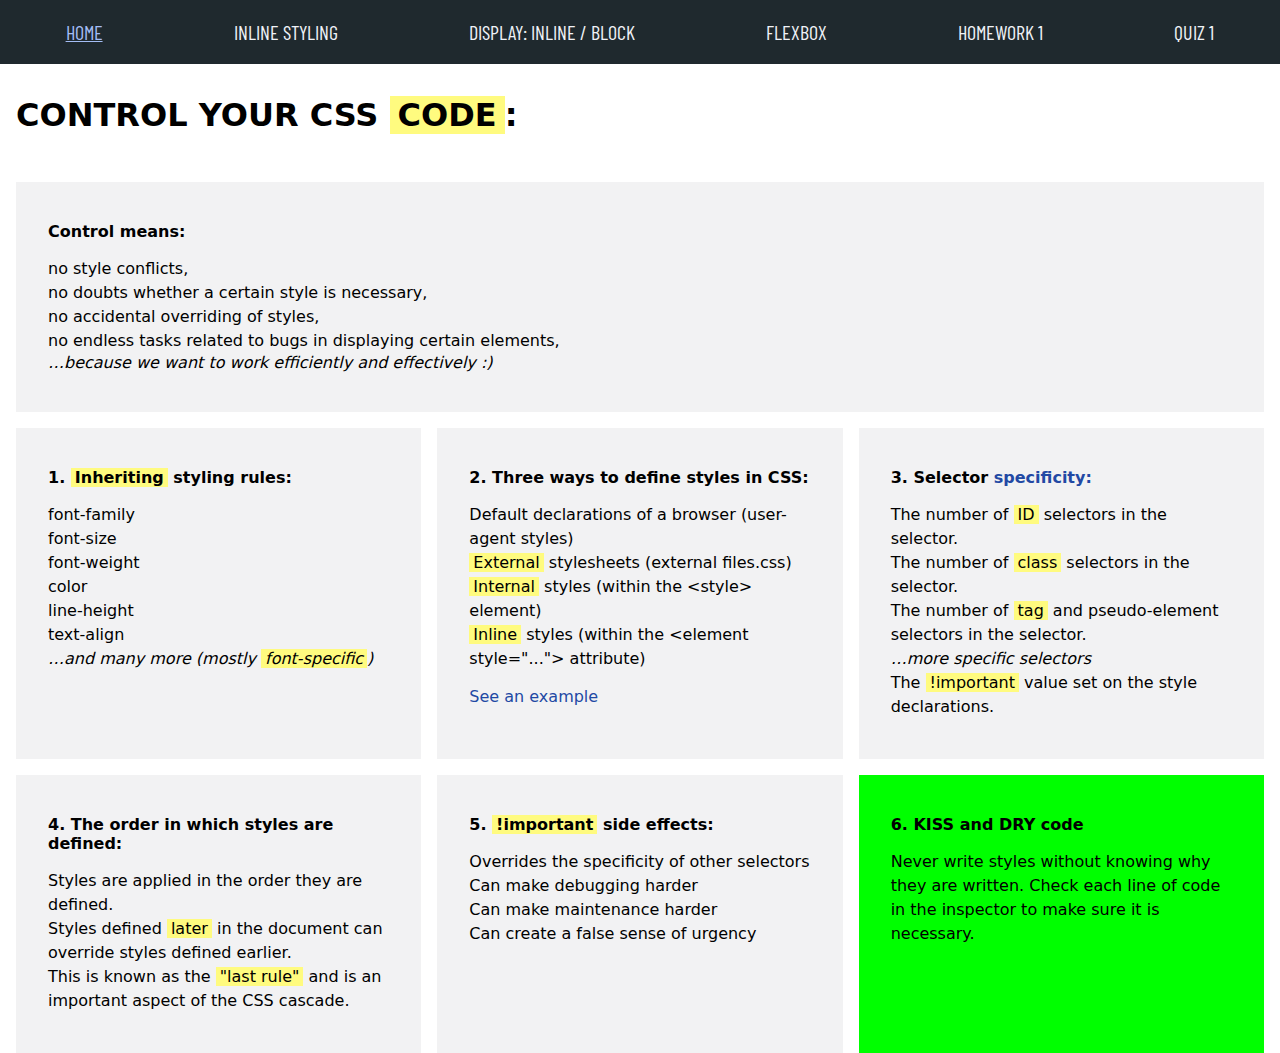
<file: index.html>
<!DOCTYPE html>
<html lang="en">
  <head>
    <meta charset="utf-8" />
    <title>Simple but not Easy</title>

    <style>
      .theory__element--lime {
        background-color: pink;
      }
    </style>

    <link rel="icon" href="/assets/favicon.ico" />
    <link rel="stylesheet" href="/css/styles.css" />
  </head>

  <body>
    <nav class="nav">
      <a class="current" href="/">home</a>
      <a href="/inline-styling.html">inline styling</a>
      <!-- 
<a href="/class-naming.html">class naming</a>
-->
      <a href="/display-inline-block.html">display: inline / block</a>
      <a href="/display-flex.html">flexbox</a>
      <a href="/homeworks/homework1.html">homework 1</a>
      <a href="/quizes/quiz-1.html">quiz 1</a>
    </nav>
    <h1>CONTROL YOUR CSS <span class="yellow">CODE</span>:</h1>
    <div class="theory">
      <div class="theory__element theory__element--full-width">
        <p class="theory__heading">Control means:</p>
        <ul class="theory__list">
          <li class="theory__list-item">no style conflicts,</li>
          <li class="theory__list-item">
            no doubts whether a certain style is necessary,
          </li>
          <li class="theory__list-item">no accidental overriding of styles,</li>
          <li class="theory__list-item">
            no endless tasks related to bugs in displaying certain elements,
          </li>
          <li class="theory__list-item--italic">
            …because we want to work efficiently and effectively :)
          </li>
        </ul>
      </div>

      <div class="theory__element">
        <p class="theory__heading">
          1. <span class="yellow">Inheriting</span> styling rules:
        </p>
        <ul class="theory__list">
          <li class="theory__list-item">font-family</li>
          <li class="theory__list-item">font-size</li>
          <li class="theory__list-item">font-weight</li>
          <li class="theory__list-item">color</li>
          <li class="theory__list-item">line-height</li>
          <li class="theory__list-item">text-align</li>
          <li class="theory__list-item theory__list-item--italic">
            …and many more (mostly <span class="yellow">font-specific</span>)
          </li>
        </ul>
      </div>

      <div class="theory__element">
        <p class="theory__heading">2. Three ways to define styles in CSS:</p>
        <ul class="theory__list">
          <li class="theory__list-item">
            Default declarations of a browser (user-agent styles)
          </li>
          <li class="theory__list-item">
            <span class="yellow">External</span> stylesheets (external
            files.css)
          </li>
          <li class="theory__list-item">
            <span class="yellow">Internal</span> styles (within the
            &lt;style&gt; element)
          </li>
          <li class="theory__list-item">
            <span class="yellow">Inline</span> styles (within the &lt;element
            style="..."&gt; attribute)
          </li>
        </ul>
        <a href="./inline-styling.html"> See an example </a>
      </div>

      <div class="theory__element">
        <p class="theory__heading">
          3. Selector
          <a
            href="https://polypane.app/css-specificity-calculator/"
            target="_blank"
            >specificity:</a
          >
        </p>
        <ul class="theory__list">
          <li class="theory__list-item">
            The number of <span class="yellow">ID</span> selectors in the
            selector.
          </li>
          <li class="theory__list-item">
            The number of <span class="yellow">class</span> selectors in the
            selector.
          </li>
          <li class="theory__list-item">
            The number of <span class="yellow">tag</span> and pseudo-element
            selectors in the selector.
          </li>
          <li class="theory__list-item theory__list-item--italic">
            …more specific selectors
          </li>
          <li class="theory__list-item">
            The <span class="yellow">!important</span> value set on the style
            declarations.
          </li>
        </ul>
      </div>

      <div class="theory__element">
        <p class="theory__heading">4. The order in which styles are defined:</p>
        <ul class="theory__list">
          <li class="theory__list-item">
            Styles are applied in the order they are defined.
          </li>
          <li class="theory__list-item">
            Styles defined <span class="yellow">later</span> in the document can
            override styles defined earlier.
          </li>
          <li class="theory__list-item">
            This is known as the <span class="yellow">"last rule"</span> and is
            an important aspect of the CSS cascade.
          </li>
        </ul>
      </div>

      <div class="theory__element">
        <p class="theory__heading">
          5. <span class="yellow">!important</span> side effects:
        </p>
        <ul class="theory__list">
          <li class="theory__list-item">
            Overrides the specificity of other selectors
          </li>
          <li class="theory__list-item">Can make debugging harder</li>
          <li class="theory__list-item">Can make maintenance harder</li>
          <li class="theory__list-item">Can create a false sense of urgency</li>
        </ul>
      </div>

      <div class="theory__element theory__element--lime" id="theory">
        <p class="theory__heading">6. KISS and DRY code</p>
        <ul class="theory__list">
          <li class="theory__list-item">
            Never write styles without knowing why they are written. Check each
            line of code in the inspector to make sure it is necessary.
          </li>
        </ul>
      </div>
    </div>
  </body>
</html>
</file>
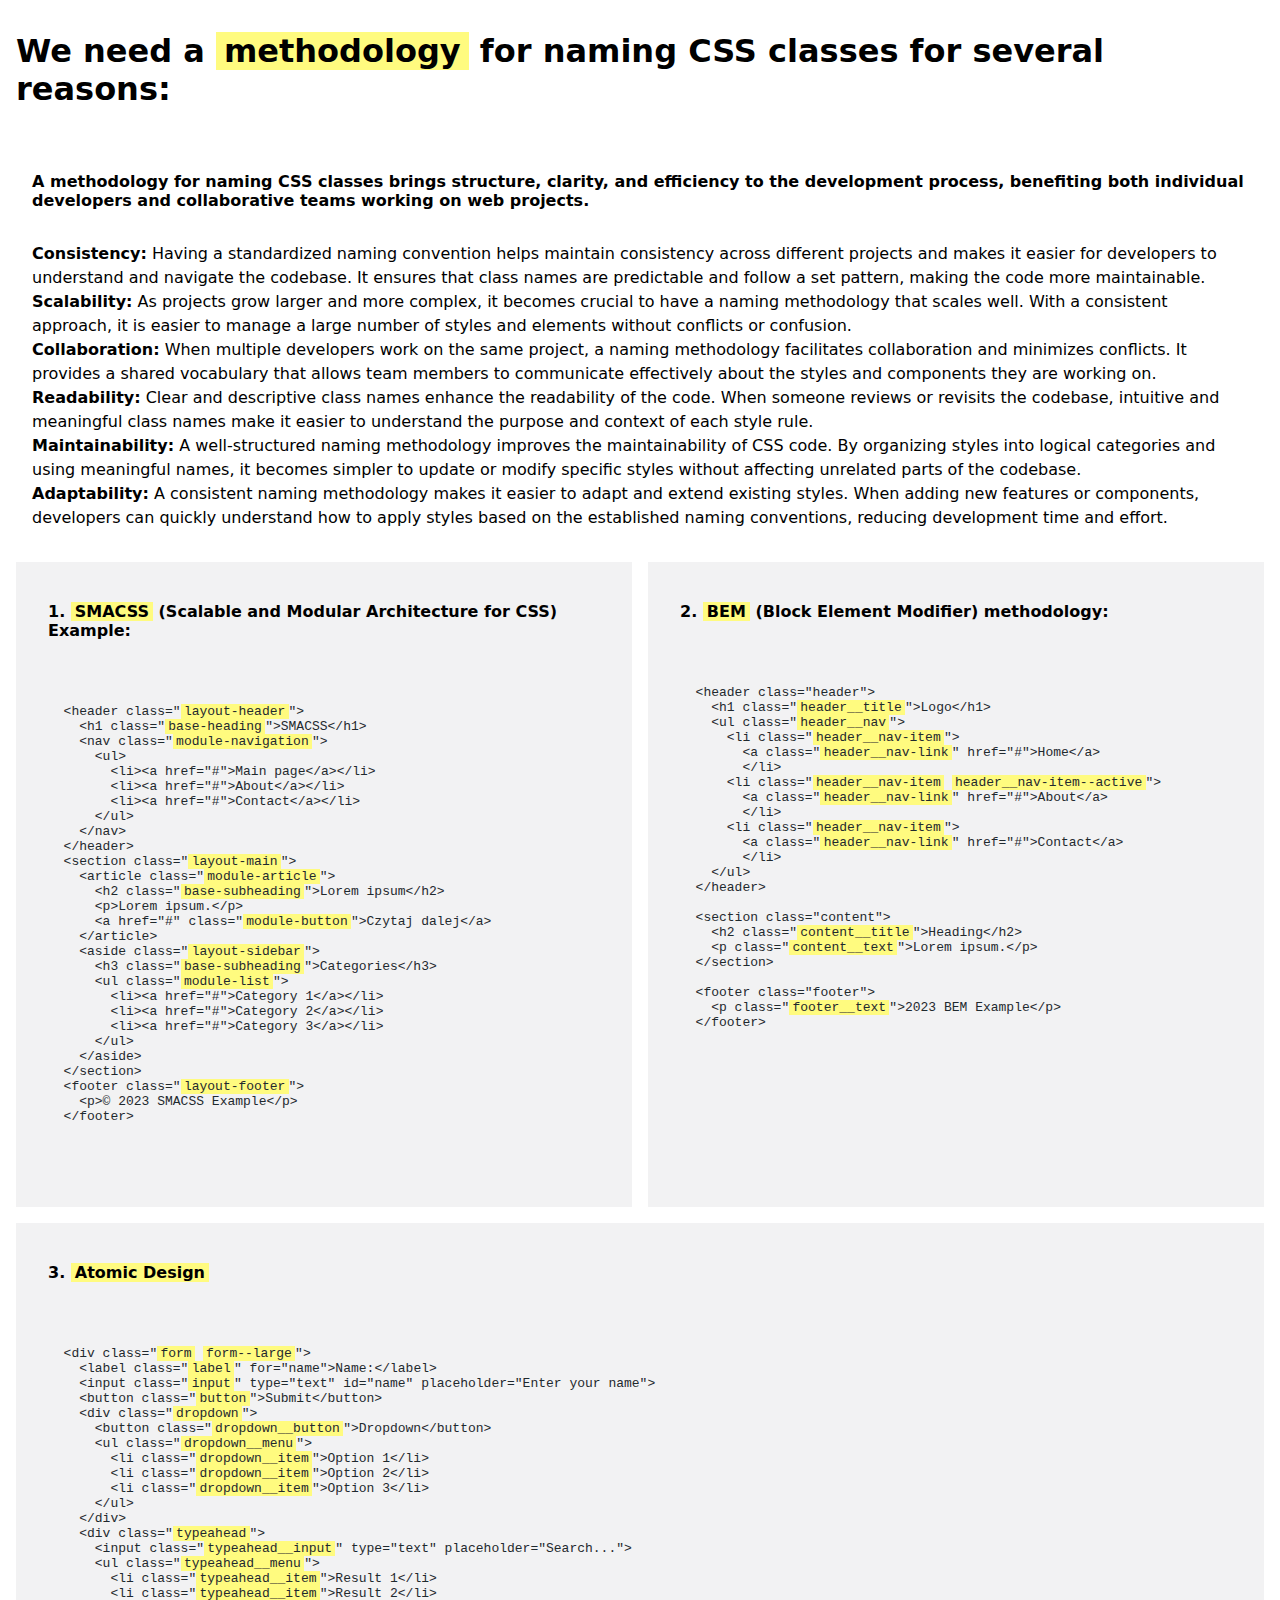
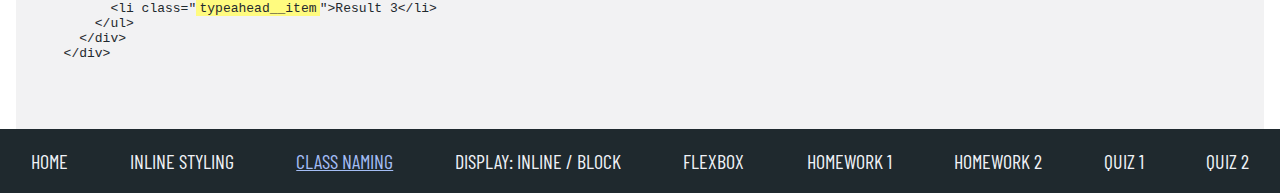
<file: class-naming.html>
<!DOCTYPE html>
<html lang="en">
  <head>
    <meta charset="utf-8" />
    <title>Simple but not Easy</title>
    <link rel="icon" href="/assets/favicon.ico" />
    <link rel="stylesheet" href="/css/styles.css" />
  </head>

  <body>
    <h1>
      We need a <span class="yellow">methodology</span> for naming CSS classes
      for several reasons:
    </h1>
    <div class="theory">
      <div class="theory theory--full-width">
        <p class="theory__heading">
          A methodology for naming CSS classes brings structure, clarity, and
          efficiency to the development process, benefiting both individual
          developers and collaborative teams working on web projects.
        </p>
        <ul class="theory__list">
          <li class="theory__list-item"></li>

          <li class="theory__list-item">
            <b>Consistency:</b> Having a standardized naming convention helps
            maintain consistency across different projects and makes it easier
            for developers to understand and navigate the codebase. It ensures
            that class names are predictable and follow a set pattern, making
            the code more maintainable.
          </li>

          <li class="theory__list-item">
            <b>Scalability:</b> As projects grow larger and more complex, it
            becomes crucial to have a naming methodology that scales well. With
            a consistent approach, it is easier to manage a large number of
            styles and elements without conflicts or confusion.
          </li>

          <li class="theory__list-item">
            <b>Collaboration:</b> When multiple developers work on the same
            project, a naming methodology facilitates collaboration and
            minimizes conflicts. It provides a shared vocabulary that allows
            team members to communicate effectively about the styles and
            components they are working on.
          </li>

          <li class="theory__list-item">
            <b>Readability:</b> Clear and descriptive class names enhance the
            readability of the code. When someone reviews or revisits the
            codebase, intuitive and meaningful class names make it easier to
            understand the purpose and context of each style rule.
          </li>

          <li class="theory__list-item">
            <b>Maintainability:</b> A well-structured naming methodology
            improves the maintainability of CSS code. By organizing styles into
            logical categories and using meaningful names, it becomes simpler to
            update or modify specific styles without affecting unrelated parts
            of the codebase.
          </li>

          <li class="theory__list-item">
            <b>Adaptability:</b> A consistent naming methodology makes it easier
            to adapt and extend existing styles. When adding new features or
            components, developers can quickly understand how to apply styles
            based on the established naming conventions, reducing development
            time and effort.
          </li>
        </ul>
      </div>

      <div class="theory__element">
        <p class="theory__heading">
          1. <span class="yellow">SMACSS</span> (Scalable and Modular
          Architecture for CSS) Example:
        </p>
        <pre>
  &lt;header class="<span class="yellow">layout-header</span>"&gt;
    &lt;h1 class="<span class="yellow">base-heading</span>"&gt;SMACSS&lt;/h1&gt;
    &lt;nav class="<span class="yellow">module-navigation</span>"&gt;
      &lt;ul&gt;
        &lt;li&gt;&lt;a href="#"&gt;Main page&lt;/a&gt;&lt;/li&gt;
        &lt;li&gt;&lt;a href="#"&gt;About&lt;/a&gt;&lt;/li&gt;
        &lt;li&gt;&lt;a href="#"&gt;Contact&lt;/a&gt;&lt;/li&gt;
      &lt;/ul&gt;
    &lt;/nav&gt;
  &lt;/header&gt;
  &lt;section class="<span class="yellow">layout-main</span>"&gt;
    &lt;article class="<span class="yellow">module-article</span>"&gt;
      &lt;h2 class="<span class="yellow">base-subheading</span>"&gt;Lorem ipsum&lt;/h2&gt;
      &lt;p&gt;Lorem ipsum.&lt;/p&gt;
      &lt;a href="#" class="<span class="yellow">module-button</span>"&gt;Czytaj dalej&lt;/a&gt;
    &lt;/article&gt;
    &lt;aside class="<span class="yellow">layout-sidebar</span>"&gt;
      &lt;h3 class="<span class="yellow">base-subheading</span>"&gt;Categories&lt;/h3&gt;
      &lt;ul class="<span class="yellow">module-list</span>"&gt;
        &lt;li&gt;&lt;a href="#"&gt;Category 1&lt;/a&gt;&lt;/li&gt;
        &lt;li&gt;&lt;a href="#"&gt;Category 2&lt;/a&gt;&lt;/li&gt;
        &lt;li&gt;&lt;a href="#"&gt;Category 3&lt;/a&gt;&lt;/li&gt;
      &lt;/ul&gt;
    &lt;/aside&gt;
  &lt;/section&gt;
  &lt;footer class="<span class="yellow">layout-footer</span>"&gt;
    &lt;p&gt;&copy; 2023 SMACSS Example&lt;/p&gt;
  &lt;/footer&gt;
          
        </pre>
      </div>

      <div class="theory__element">
        <p class="theory__heading">
          2. <span class="yellow">BEM</span> (Block Element Modifier)
          methodology:
        </p>
        <pre>
  &lt;header class="header"&gt;
    &lt;h1 class="<span class="yellow">header__title</span>"&gt;Logo&lt;/h1&gt;
    &lt;ul class="<span class="yellow">header__nav</span>"&gt;
      &lt;li class="<span class="yellow">header__nav-item</span>"&gt;
        &lt;a class="<span class="yellow">header__nav-link</span>" href="#"&gt;Home&lt;/a&gt;
        &lt;/li&gt;
      &lt;li class="<span class="yellow">header__nav-item</span> <span class="yellow">header__nav-item--active</span>"&gt;
        &lt;a class="<span class="yellow">header__nav-link</span>" href="#"&gt;About&lt;/a&gt;
        &lt;/li&gt;
      &lt;li class="<span class="yellow">header__nav-item</span>"&gt;
        &lt;a class="<span class="yellow">header__nav-link</span>" href="#"&gt;Contact&lt;/a&gt;
        &lt;/li&gt;
    &lt;/ul&gt;
  &lt;/header&gt;
      
  &lt;section class="content"&gt;
    &lt;h2 class="<span class="yellow">content__title</span>"&gt;Heading&lt;/h2&gt;
    &lt;p class="<span class="yellow">content__text</span>"&gt;Lorem ipsum.&lt;/p&gt;
  &lt;/section&gt;
      
  &lt;footer class="footer"&gt;
    &lt;p class="<span class="yellow">footer__text</span>"&gt;2023 BEM Example&lt;/p&gt;
  &lt;/footer&gt;
        </pre>
      </div>

      <div class="theory__element">
        <p class="theory__heading">
          3. <span class="yellow">Atomic Design</span>
        </p>
        <pre>
  &lt;div class="<span class="yellow">form</span> <span class="yellow">form--large</span>"&gt;
    &lt;label class="<span class="yellow">label</span>" for="name"&gt;Name:&lt;/label&gt;
    &lt;input class="<span class="yellow">input</span>" type="text" id="name" placeholder="Enter your name"&gt;
    &lt;button class="<span class="yellow">button</span>"&gt;Submit&lt;/button&gt;
    &lt;div class="<span class="yellow">dropdown</span>"&gt;
      &lt;button class="<span class="yellow">dropdown__button</span>"&gt;Dropdown&lt;/button&gt;
      &lt;ul class="<span class="yellow">dropdown__menu</span>"&gt;
        &lt;li class="<span class="yellow">dropdown__item</span>"&gt;Option 1&lt;/li&gt;
        &lt;li class="<span class="yellow">dropdown__item</span>"&gt;Option 2&lt;/li&gt;
        &lt;li class="<span class="yellow">dropdown__item</span>"&gt;Option 3&lt;/li&gt;
      &lt;/ul&gt;
    &lt;/div&gt;
    &lt;div class="<span class="yellow">typeahead</span>"&gt;
      &lt;input class="<span class="yellow">typeahead__input</span>" type="text" placeholder="Search..."&gt;
      &lt;ul class="<span class="yellow">typeahead__menu</span>"&gt;
        &lt;li class="<span class="yellow">typeahead__item</span>"&gt;Result 1&lt;/li&gt;
        &lt;li class="<span class="yellow">typeahead__item</span>"&gt;Result 2&lt;/li&gt;
        &lt;li class="<span class="yellow">typeahead__item</span>"&gt;Result 3&lt;/li&gt;
      &lt;/ul&gt;
    &lt;/div&gt;
  &lt;/div&gt;
        </pre>
      </div>
    </div>

    <nav class="nav">
      <a href="/">home</a>
      <a href="/inline-styling.html">inline styling</a>
      <a class="current" href="/class-naming.html">class naming</a>
      <a href="/display-inline-block.html">display: inline / block</a>
      <a href="/display-flex.html">flexbox</a>
      <a href="/homeworks/homework1.html">homework 1</a>
      <a href="/homeworks/homework2.html">homework 2</a>
      <a href="/quizes/quiz-1.html">quiz 1</a>
      <a href="/quizes/quiz-2.html">quiz 2</a>
    </nav>
  </body>
</html>
</file>
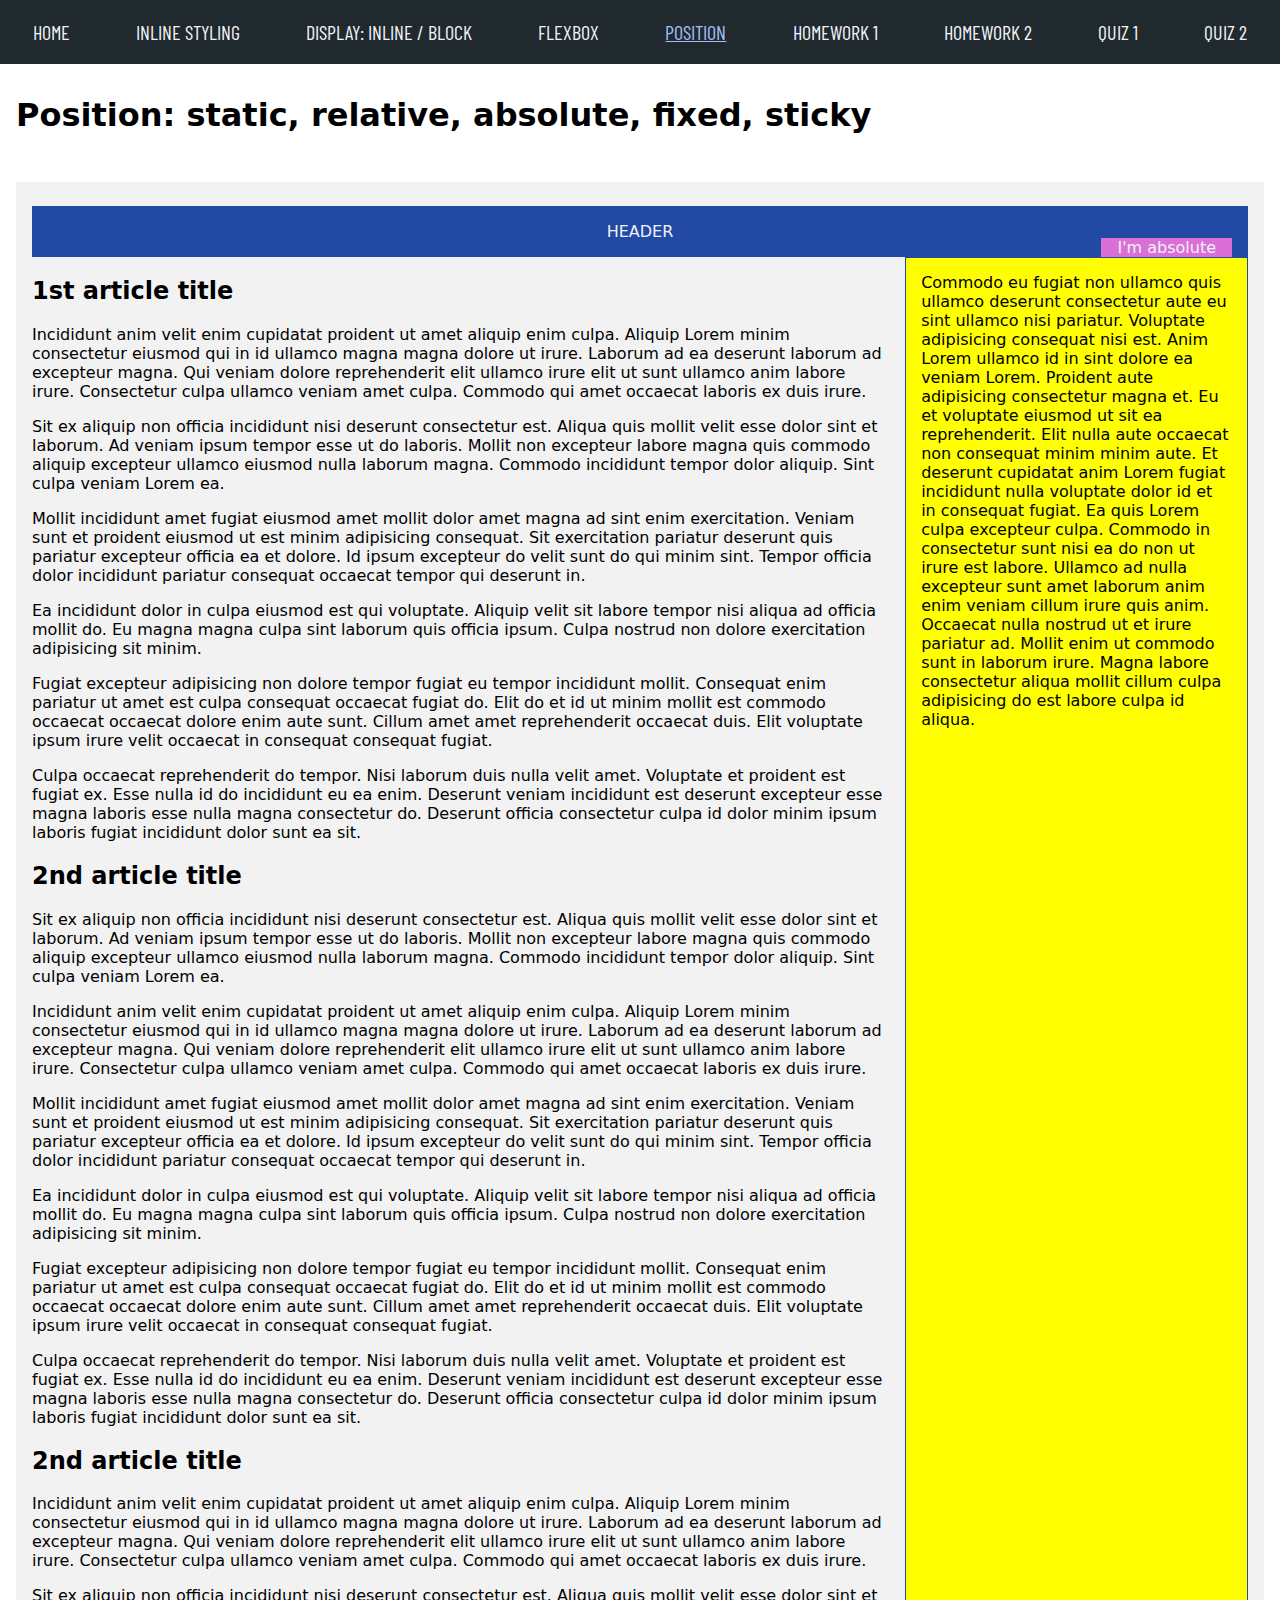
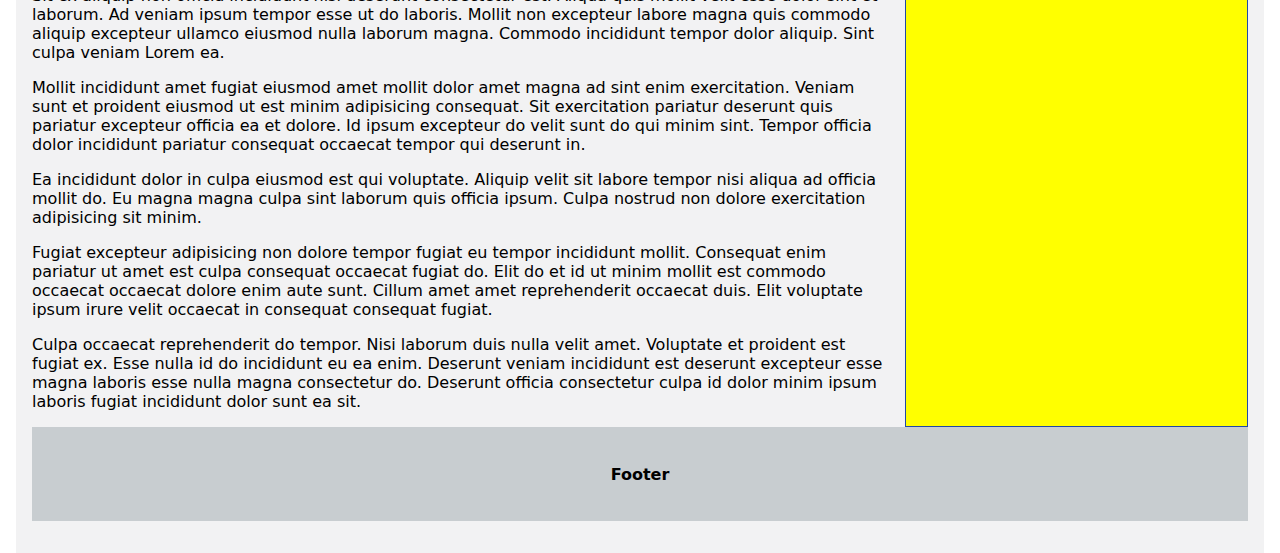
<file: position.html>
<!DOCTYPE html>
<html lang="en">
  <head>
    <meta charset="utf-8" />
    <title>Simple but not Easy</title>
    <meta name="viewport" content="width=device-width, initial-scale=1" />
    <link rel="icon" href="/assets/favicon.ico" />
    <link rel="stylesheet" href="/css/reset.css" />
    <link rel="stylesheet" href="/css/styles.css" />
    <style>
      header {
        position: relative;

        background-color: var(--sbne-color-main);
        color: var(--sbne-white);
        padding: 1rem;
      }

      header span {
        position: absolute;
        bottom: 0;
        right: 1rem;
        background: orchid;
        padding: 0 1rem;
      }

      main {
        text-align: left;
        display: grid;
        grid-template-columns: 5fr 2fr;
        gap: 1rem;
        align-items: stretch;
      }
      aside {
        padding: 1rem;
        outline: solid thin var(--sbne-color-main);
        outline-offset: -1px;
        top: 0;
        /* align-self: start; */
        background-color: yellow;
      }

      aside .aside__content {
        position: sticky;
        top: var(--nav-height);
      }

      footer {
        background-color: var(--sbne-mid-gray);
        padding: 1rem;
      }
      nav {
        z-index: 1;
      }
    </style>
  </head>

  <body>
    <nav class="nav">
      <a href="/">home</a>
      <a href="/inline-styling.html">inline styling</a>
      <!-- 
<a href="/class-naming.html">class naming</a>
-->
      <a href="/display-inline-block.html">display: inline / block</a>
      <a href="/display-flex.html">flexbox</a>
      <a class="current" href="/position.html">position</a>
      <a href="/homeworks/homework1.html">homework 1</a>
      <a href="/homeworks/homework2.html">homework 2</a>
      <a href="/quizes/quiz-1.html">quiz 1</a>
      <a href="/quizes/quiz-2.html">quiz 2</a>
      <!--<a href="/quizes/quiz-3.html">QUIZ 3</a>-->
    </nav>
    <h1>Position: static, relative, absolute, fixed, sticky</h1>

    <section class="showcase">
      <header>
        HEADER
        <span>I'm absolute</span>
      </header>

      <main>
        <div>
          <article>
            <h2>1st article title</h2>
            <p>
              Incididunt anim velit enim cupidatat proident ut amet aliquip enim
              culpa. Aliquip Lorem minim consectetur eiusmod qui in id ullamco
              magna magna dolore ut irure. Laborum ad ea deserunt laborum ad
              excepteur magna. Qui veniam dolore reprehenderit elit ullamco
              irure elit ut sunt ullamco anim labore irure. Consectetur culpa
              ullamco veniam amet culpa. Commodo qui amet occaecat laboris ex
              duis irure.
            </p>
            <p>
              Sit ex aliquip non officia incididunt nisi deserunt consectetur
              est. Aliqua quis mollit velit esse dolor sint et laborum. Ad
              veniam ipsum tempor esse ut do laboris. Mollit non excepteur
              labore magna quis commodo aliquip excepteur ullamco eiusmod nulla
              laborum magna. Commodo incididunt tempor dolor aliquip. Sint culpa
              veniam Lorem ea.
            </p>
            <p>
              Mollit incididunt amet fugiat eiusmod amet mollit dolor amet magna
              ad sint enim exercitation. Veniam sunt et proident eiusmod ut est
              minim adipisicing consequat. Sit exercitation pariatur deserunt
              quis pariatur excepteur officia ea et dolore. Id ipsum excepteur
              do velit sunt do qui minim sint. Tempor officia dolor incididunt
              pariatur consequat occaecat tempor qui deserunt in.
            </p>
            <p>
              Ea incididunt dolor in culpa eiusmod est qui voluptate. Aliquip
              velit sit labore tempor nisi aliqua ad officia mollit do. Eu magna
              magna culpa sint laborum quis officia ipsum. Culpa nostrud non
              dolore exercitation adipisicing sit minim.
            </p>
            <p>
              Fugiat excepteur adipisicing non dolore tempor fugiat eu tempor
              incididunt mollit. Consequat enim pariatur ut amet est culpa
              consequat occaecat fugiat do. Elit do et id ut minim mollit est
              commodo occaecat occaecat dolore enim aute sunt. Cillum amet amet
              reprehenderit occaecat duis. Elit voluptate ipsum irure velit
              occaecat in consequat consequat fugiat.
            </p>
            <p>
              Culpa occaecat reprehenderit do tempor. Nisi laborum duis nulla
              velit amet. Voluptate et proident est fugiat ex. Esse nulla id do
              incididunt eu ea enim. Deserunt veniam incididunt est deserunt
              excepteur esse magna laboris esse nulla magna consectetur do.
              Deserunt officia consectetur culpa id dolor minim ipsum laboris
              fugiat incididunt dolor sunt ea sit.
            </p>
          </article>

          <article>
            <h2>2nd article title</h2>
            <p>
              Sit ex aliquip non officia incididunt nisi deserunt consectetur
              est. Aliqua quis mollit velit esse dolor sint et laborum. Ad
              veniam ipsum tempor esse ut do laboris. Mollit non excepteur
              labore magna quis commodo aliquip excepteur ullamco eiusmod nulla
              laborum magna. Commodo incididunt tempor dolor aliquip. Sint culpa
              veniam Lorem ea.
            </p>
            <p>
              Incididunt anim velit enim cupidatat proident ut amet aliquip enim
              culpa. Aliquip Lorem minim consectetur eiusmod qui in id ullamco
              magna magna dolore ut irure. Laborum ad ea deserunt laborum ad
              excepteur magna. Qui veniam dolore reprehenderit elit ullamco
              irure elit ut sunt ullamco anim labore irure. Consectetur culpa
              ullamco veniam amet culpa. Commodo qui amet occaecat laboris ex
              duis irure.
            </p>
            <p>
              Mollit incididunt amet fugiat eiusmod amet mollit dolor amet magna
              ad sint enim exercitation. Veniam sunt et proident eiusmod ut est
              minim adipisicing consequat. Sit exercitation pariatur deserunt
              quis pariatur excepteur officia ea et dolore. Id ipsum excepteur
              do velit sunt do qui minim sint. Tempor officia dolor incididunt
              pariatur consequat occaecat tempor qui deserunt in.
            </p>
            <p>
              Ea incididunt dolor in culpa eiusmod est qui voluptate. Aliquip
              velit sit labore tempor nisi aliqua ad officia mollit do. Eu magna
              magna culpa sint laborum quis officia ipsum. Culpa nostrud non
              dolore exercitation adipisicing sit minim.
            </p>
            <p>
              Fugiat excepteur adipisicing non dolore tempor fugiat eu tempor
              incididunt mollit. Consequat enim pariatur ut amet est culpa
              consequat occaecat fugiat do. Elit do et id ut minim mollit est
              commodo occaecat occaecat dolore enim aute sunt. Cillum amet amet
              reprehenderit occaecat duis. Elit voluptate ipsum irure velit
              occaecat in consequat consequat fugiat.
            </p>
            <p>
              Culpa occaecat reprehenderit do tempor. Nisi laborum duis nulla
              velit amet. Voluptate et proident est fugiat ex. Esse nulla id do
              incididunt eu ea enim. Deserunt veniam incididunt est deserunt
              excepteur esse magna laboris esse nulla magna consectetur do.
              Deserunt officia consectetur culpa id dolor minim ipsum laboris
              fugiat incididunt dolor sunt ea sit.
            </p>
          </article>

          <article>
            <h2>2nd article title</h2>
            <p>
              Incididunt anim velit enim cupidatat proident ut amet aliquip enim
              culpa. Aliquip Lorem minim consectetur eiusmod qui in id ullamco
              magna magna dolore ut irure. Laborum ad ea deserunt laborum ad
              excepteur magna. Qui veniam dolore reprehenderit elit ullamco
              irure elit ut sunt ullamco anim labore irure. Consectetur culpa
              ullamco veniam amet culpa. Commodo qui amet occaecat laboris ex
              duis irure.
            </p>
            <p>
              Sit ex aliquip non officia incididunt nisi deserunt consectetur
              est. Aliqua quis mollit velit esse dolor sint et laborum. Ad
              veniam ipsum tempor esse ut do laboris. Mollit non excepteur
              labore magna quis commodo aliquip excepteur ullamco eiusmod nulla
              laborum magna. Commodo incididunt tempor dolor aliquip. Sint culpa
              veniam Lorem ea.
            </p>
            <p>
              Mollit incididunt amet fugiat eiusmod amet mollit dolor amet magna
              ad sint enim exercitation. Veniam sunt et proident eiusmod ut est
              minim adipisicing consequat. Sit exercitation pariatur deserunt
              quis pariatur excepteur officia ea et dolore. Id ipsum excepteur
              do velit sunt do qui minim sint. Tempor officia dolor incididunt
              pariatur consequat occaecat tempor qui deserunt in.
            </p>
            <p>
              Ea incididunt dolor in culpa eiusmod est qui voluptate. Aliquip
              velit sit labore tempor nisi aliqua ad officia mollit do. Eu magna
              magna culpa sint laborum quis officia ipsum. Culpa nostrud non
              dolore exercitation adipisicing sit minim.
            </p>
            <p>
              Fugiat excepteur adipisicing non dolore tempor fugiat eu tempor
              incididunt mollit. Consequat enim pariatur ut amet est culpa
              consequat occaecat fugiat do. Elit do et id ut minim mollit est
              commodo occaecat occaecat dolore enim aute sunt. Cillum amet amet
              reprehenderit occaecat duis. Elit voluptate ipsum irure velit
              occaecat in consequat consequat fugiat.
            </p>
            <p>
              Culpa occaecat reprehenderit do tempor. Nisi laborum duis nulla
              velit amet. Voluptate et proident est fugiat ex. Esse nulla id do
              incididunt eu ea enim. Deserunt veniam incididunt est deserunt
              excepteur esse magna laboris esse nulla magna consectetur do.
              Deserunt officia consectetur culpa id dolor minim ipsum laboris
              fugiat incididunt dolor sunt ea sit.
            </p>
          </article>
        </div>
        <aside>
          <div class="aside__content">
            Commodo eu fugiat non ullamco quis ullamco deserunt consectetur aute
            eu sint ullamco nisi pariatur. Voluptate adipisicing consequat nisi
            est. Anim Lorem ullamco id in sint dolore ea veniam Lorem. Proident
            aute adipisicing consectetur magna et. Eu et voluptate eiusmod ut
            sit ea reprehenderit. Elit nulla aute occaecat non consequat minim
            minim aute. Et deserunt cupidatat anim Lorem fugiat incididunt nulla
            voluptate dolor id et in consequat fugiat. Ea quis Lorem culpa
            excepteur culpa. Commodo in consectetur sunt nisi ea do non ut irure
            est labore. Ullamco ad nulla excepteur sunt amet laborum anim enim
            veniam cillum irure quis anim. Occaecat nulla nostrud ut et irure
            pariatur ad. Mollit enim ut commodo sunt in laborum irure. Magna
            labore consectetur aliqua mollit cillum culpa adipisicing do est
            labore culpa id aliqua.
          </div>
        </aside>
      </main>
      <footer>
        <h4>Footer</h4>
      </footer>
    </section>
  </body>
</html>
</file>
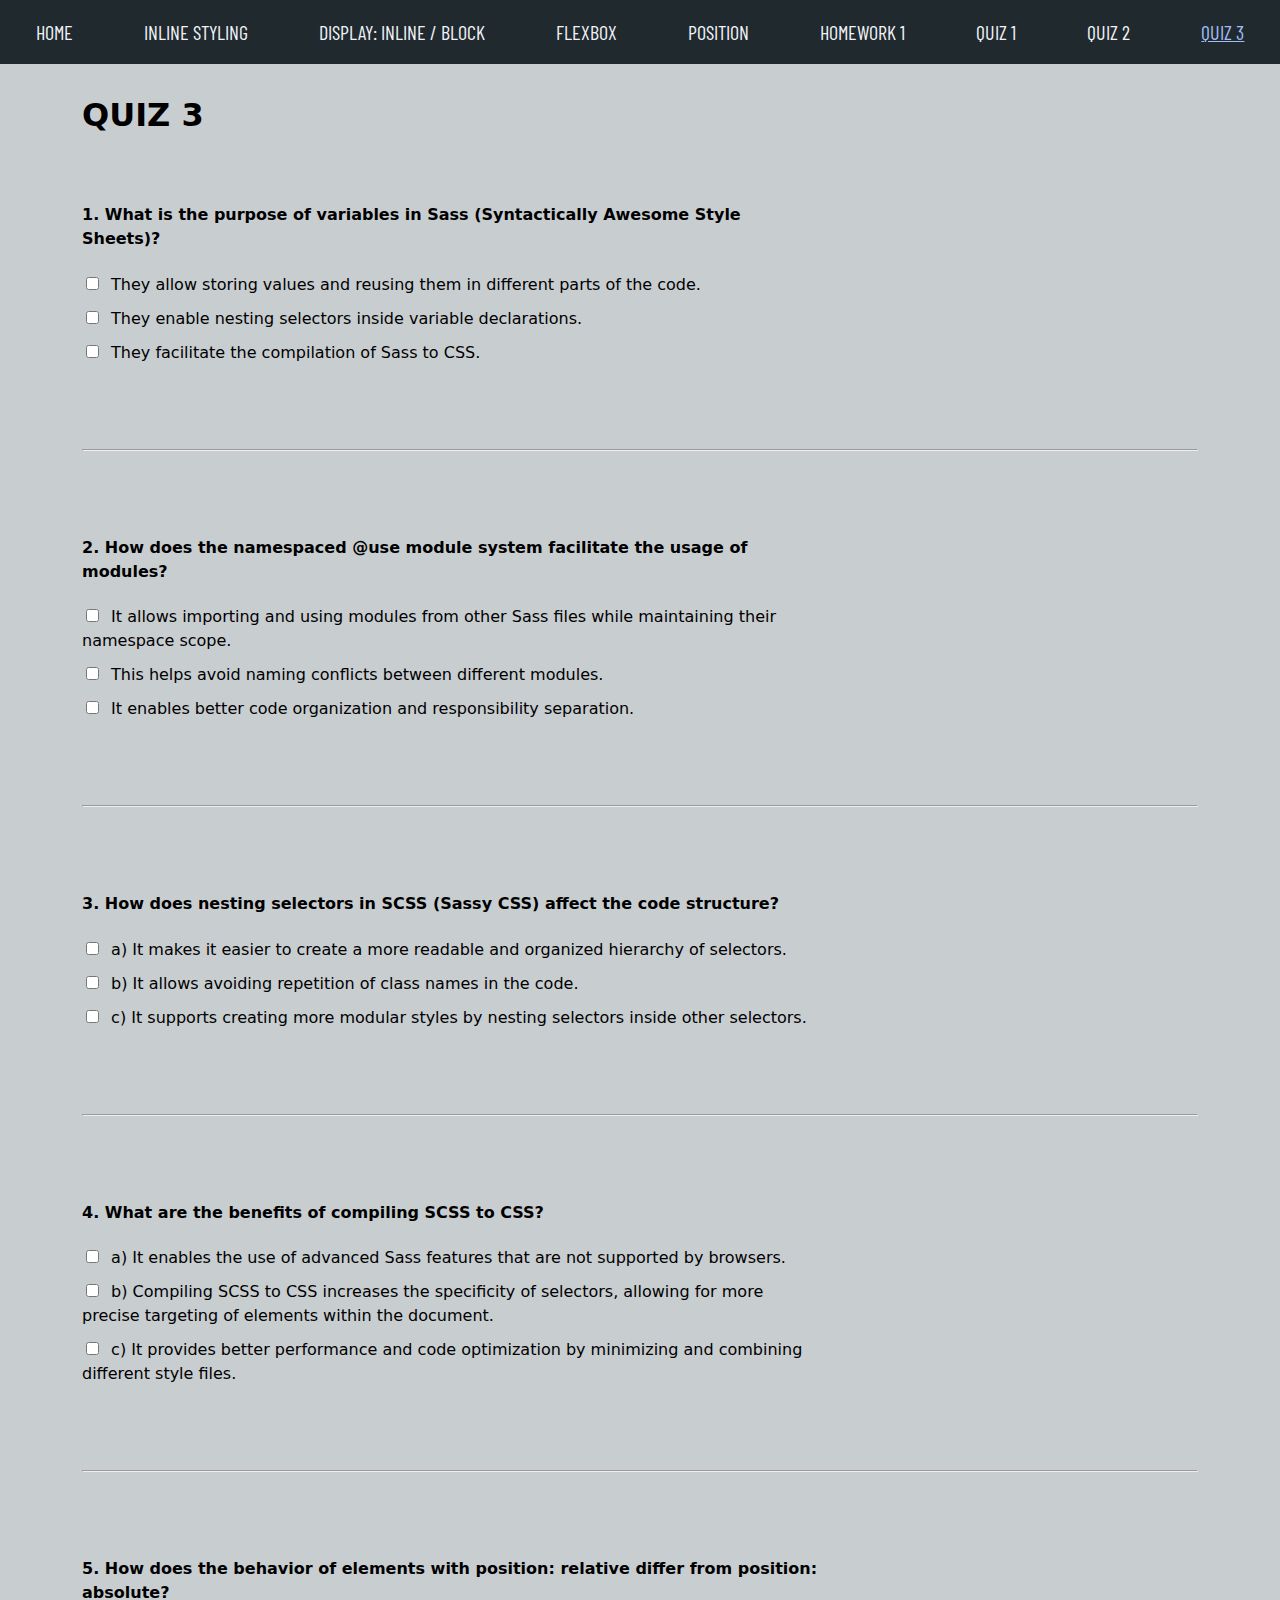
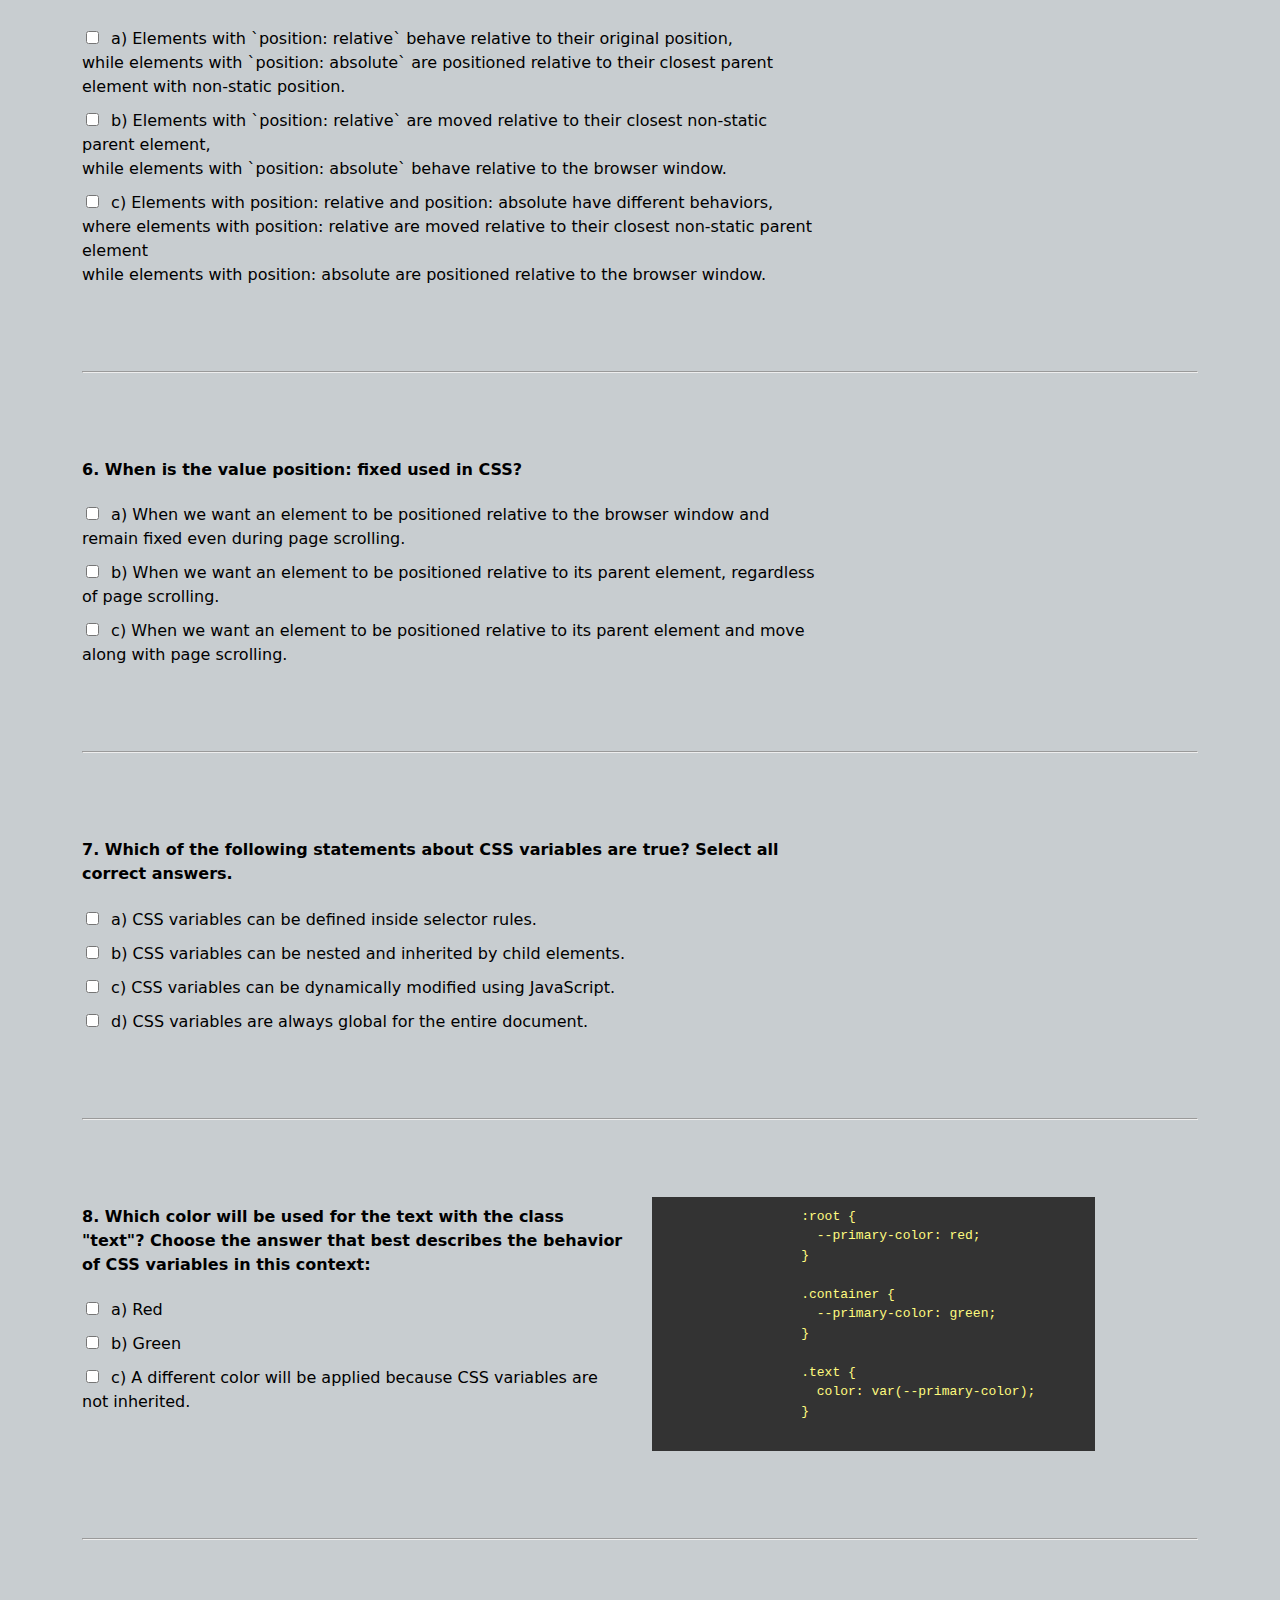
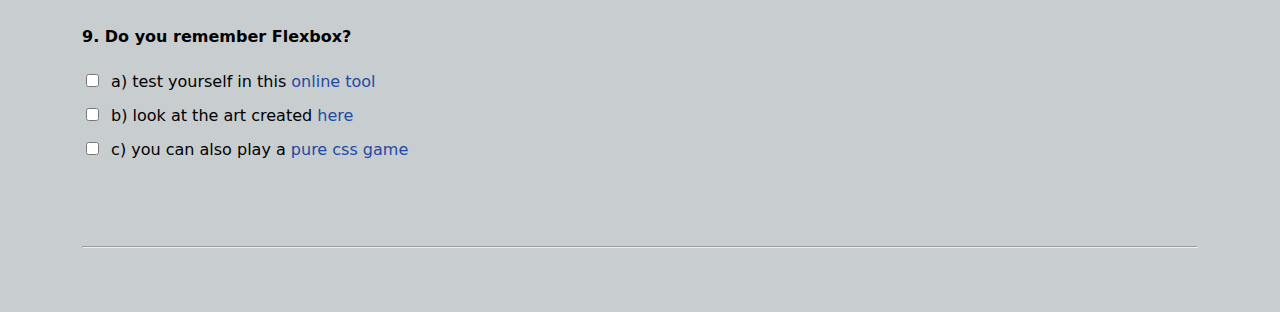
<file: quizes/quiz-3.html>
<!DOCTYPE html>
<html lang="en">
  <head>
    <meta charset="UTF-8" />
    <meta http-equiv="X-UA-Compatible" content="IE=edge" />
    <meta name="viewport" content="width=device-width, initial-scale=1.0" />
    <title>QUIZ 3</title>
    <link rel="icon" href="/assets/favicon.ico" />
    <link rel="stylesheet" href="../css/helpers/grid.css" />
    <link rel="stylesheet" href="../css/styles.css" />
    <style>
      body {
        background-color: var(--sbne-mid-gray);
      }
      h1 {
        margin-left: 0;
      }
      .hr {
        margin-block: 7rem 9rem;
      }
      img {
        margin-bottom: 2rem;
        display: block;
        margin: auto;
      }
      form {
        line-height: 1.5;
      }
      form div {
        margin-bottom: 10px;
      }
      label {
        padding: 0.25rem;
      }
      .label-pre {
        position: relative;
      }
      .label-pre:after {
        position: absolute;
        bottom: 0;
        left: -30px;
        display: block;
        width: 40px;
        height: 40px;
        background-color: var(--sbne-white);
        background-size: contain;
        border-radius: 50%;
        content: "";
      }
      .col-4 input {
        display: none;
      }
      [class*="col"]:not(.col-4) input:checked + label {
        background-color: var(--sbne-mid-gray);
      }
      [class*="col"]:not(.col-4) input[data-value="correct"]:checked + label {
        background-color: var(--sbne-color-success);
      }
      [class*="col"]:not(.col-4) input[data-value="incorrect"]:checked + label {
        background-color: var(--sbne-color-alert);
        color: var(--sbne-white);
      }
      input[data-value="correct"]:checked + .label-pre::after {
        background-image: url(../assets/icons/smile.svg);
      }
      input[data-value="incorrect"]:checked + .label-pre::after {
        background-image: url(../assets/icons/sad.svg);
      }
      pre {
        display: inline-block;
        padding: 10px 60px 10px 40px;
        background-color: #333;
        color: var(--sbnt-color-accent);
      }
    </style>
  </head>
  <body>
    <nav class="nav">
      <a href="/">home</a>
      <a href="/inline-styling.html">inline styling</a>
      <!-- 
<a href="/class-naming.html">class naming</a>
-->
      <a href="/display-inline-block.html">display: inline / block</a>
      <a href="/display-flex.html">flexbox</a>
      <a href="/position.html">position</a>
      <a href="/homeworks/homework1.html">homework 1</a>
      <a href="/quizes/quiz-1.html">quiz 1</a>
      <a href="/quizes/quiz-2.html">QUIZ 2</a>
      <a class="current" href="/quizes/quiz-3.html">quiz 3</a>
    </nav>
    <section class="container">
      <div class="row">
        <div class="col">
          <h1>QUIZ 3</h1>
        </div>
      </div>
      <form>
        <div class="row mt-5">
          <div class="col-8">
            <h4>
              1. What is the purpose of variables in Sass (Syntactically Awesome
              Style Sheets)?
            </h4>
            <div>
              <input
                type="checkbox"
                name="purpose"
                data-value="correct"
                id="purpose1"
              />
              <label for="purpose1">
                They allow storing values and reusing them in different parts of
                the code.
              </label>
            </div>
            <div>
              <input
                type="checkbox"
                name="purpose"
                data-value="incorrect"
                id="purpose2"
              />
              <label for="purpose2">
                They enable nesting selectors inside variable declarations.
              </label>
            </div>
            <div>
              <input
                type="checkbox"
                name="purpose"
                id="purpose3"
                data-value="incorrect"
              />
              <label for="purpose3">
                They facilitate the compilation of Sass to CSS.
              </label>
            </div>
          </div>
        </div>

        <hr />

        <div class="row">
          <div class="col-8">
            <h4>
              2. How does the namespaced @use module system facilitate the usage
              of modules?
            </h4>
            <div>
              <input
                type="checkbox"
                name="namespaced"
                data-value="correct"
                id="namespaced1"
              />
              <label for="namespaced1">
                It allows importing and using modules from other Sass files
                while maintaining their namespace scope.
              </label>
            </div>
            <div>
              <input
                type="checkbox"
                name="namespaced"
                data-value="correct"
                id="namespaced2"
              />
              <label for="namespaced2">
                This helps avoid naming conflicts between different modules.
              </label>
            </div>
            <div>
              <input
                type="checkbox"
                name="namespaced"
                id="namespaced3"
                data-value="correct"
              />
              <label for="namespaced3">
                It enables better code organization and responsibility
                separation.
              </label>
            </div>
          </div>
        </div>

        <hr />

        <div class="row">
          <div class="col-8">
            <h4>
              3. How does nesting selectors in SCSS (Sassy CSS) affect the code
              structure?
            </h4>
            <div>
              <input
                type="checkbox"
                name="nesting"
                data-value="correct"
                id="nesting1"
              />
              <label for="nesting1">
                a) It makes it easier to create a more readable and organized
                hierarchy of selectors.
              </label>
            </div>
            <div>
              <input
                type="checkbox"
                name="nesting"
                data-value="sometimes"
                id="nesting2"
              />
              <label for="nesting2">
                b) It allows avoiding repetition of class names in the code.
              </label>
            </div>
            <div>
              <input
                type="checkbox"
                name="nesting"
                id="nesting3"
                data-value="correct"
              />
              <label for="nesting3">
                c) It supports creating more modular styles by nesting selectors
                inside other selectors.
              </label>
            </div>
          </div>
        </div>

        <hr />

        <div class="row">
          <div class="col-8">
            <h4>4. What are the benefits of compiling SCSS to CSS?</h4>
            <div>
              <input
                type="checkbox"
                name="benefits"
                data-value="correct"
                id="benefits1"
              />
              <label for="benefits1">
                a) It enables the use of advanced Sass features that are not
                supported by browsers.
              </label>
            </div>
            <div>
              <input
                type="checkbox"
                name="benefits"
                data-value="incorrect"
                id="benefits2"
              />
              <label for="benefits2">
                b) Compiling SCSS to CSS increases the specificity of selectors,
                allowing for more precise targeting of elements within the
                document.
              </label>
            </div>
            <div>
              <input
                type="checkbox"
                name="benefits"
                id="benefits3"
                data-value="sometimes"
              />
              <label for="benefits3">
                c) It provides better performance and code optimization by
                minimizing and combining different style files.
              </label>
            </div>
          </div>
        </div>
        <hr />

        <div class="row">
          <div class="col-8">
            <h4>
              5. How does the behavior of elements with position: relative
              differ from position: absolute?
            </h4>
            <div>
              <input
                type="checkbox"
                name="behavior"
                data-value="correct"
                id="behavior1"
              />
              <label for="behavior1">
                a) Elements with `position: relative` behave relative to their
                original position,<br />
                while elements with `position: absolute` are positioned relative
                to their closest parent element with non-static position.
              </label>
            </div>
            <div>
              <input
                type="checkbox"
                name="behavior"
                data-value="incorrect"
                id="behavior2"
              />
              <label for="behavior2">
                b) Elements with `position: relative` are moved relative to
                their closest non-static parent element,
                <br />
                while elements with `position: absolute` behave relative to the
                browser window.
              </label>
            </div>
            <div>
              <input
                type="checkbox"
                name="behavior"
                id="behavior3"
                data-value="incorrect"
              />
              <label for="behavior3">
                c) Elements with position: relative and position: absolute have
                different behaviors, where elements with position: relative are
                moved relative to their closest non-static parent element <br />
                while elements with position: absolute are positioned relative
                to the browser window.
              </label>
            </div>
          </div>
        </div>
        <hr />

        <div class="row">
          <div class="col-8">
            <h4>6. When is the value position: fixed used in CSS?</h4>
            <div>
              <input
                type="checkbox"
                name="fixed"
                data-value="correct"
                id="fixed1"
              />
              <label for="fixed1">
                a) When we want an element to be positioned relative to the
                browser window and remain fixed even during page scrolling.
              </label>
            </div>
            <div>
              <input
                type="checkbox"
                name="fixed"
                data-value="incorrect"
                id="fixed2"
              />
              <label for="fixed2">
                b) When we want an element to be positioned relative to its
                parent element, regardless of page scrolling.
              </label>
            </div>
            <div>
              <input
                type="checkbox"
                name="fixed"
                id="fixed3"
                data-value="incorrect"
              />
              <label for="fixed3">
                c) When we want an element to be positioned relative to its
                parent element and move along with page scrolling.
              </label>
            </div>
          </div>
        </div>

        <hr />

        <div class="row">
          <div class="col-8">
            <h4>
              7. Which of the following statements about CSS variables are true?
              Select all correct answers.
            </h4>
            <div>
              <input
                type="checkbox"
                name="variablesCss"
                data-value="correct"
                id="variablesCss1"
              />
              <label for="variablesCss1">
                a) CSS variables can be defined inside selector rules.
              </label>
            </div>
            <div>
              <input
                type="checkbox"
                name="variablesCss"
                data-value="correct"
                id="variablesCss2"
              />
              <label for="variablesCss2">
                b) CSS variables can be nested and inherited by child elements.
              </label>
            </div>
            <div>
              <input
                type="checkbox"
                name="variablesCss"
                id="variablesCss3"
                data-value="correct"
              />
              <label for="variablesCss3">
                c) CSS variables can be dynamically modified using JavaScript.
              </label>
            </div>
            <div>
              <input
                type="checkbox"
                name="variablesCss"
                id="variablesCss4"
                data-value="incorrect"
              />
              <label for="variablesCss4">
                d) CSS variables are always global for the entire document.
              </label>
            </div>
          </div>
        </div>

        <hr />

        <div class="row">
          <div class="col-6">
            <h4>
              8. Which color will be used for the text with the class "text"?
              Choose the answer that best describes the behavior of CSS
              variables in this context:
            </h4>
            <div>
              <input
                type="checkbox"
                name="variablesCode"
                data-value="incorrect"
                id="variablesCode1"
              />
              <label for="variablesCode1">a) Red</label>
            </div>
            <div>
              <input
                type="checkbox"
                name="variablesCode"
                data-value="correct"
                id="variablesCode2"
              />
              <label for="variablesCode2">b) Green</label>
            </div>
            <div>
              <input
                type="checkbox"
                name="variablesCode"
                id="variablesCode3"
                data-value="incorrect"
              />
              <label for="variablesCode3">
                c) A different color will be applied because CSS variables are
                not inherited.
              </label>
            </div>
          </div>

          <div class="col-5">
            <pre>
              :root {
                --primary-color: red;
              }
              
              .container {
                --primary-color: green;
              }
              
              .text {
                color: var(--primary-color);
              }              
            </pre>
          </div>
        </div>

        <hr />

        <div class="row">
          <div class="col-6">
            <h4>9. Do you remember Flexbox?</h4>
            <div>
              <input
                type="checkbox"
                name="online"
                data-value="correct"
                id="online1"
              />
              <label for="online1"
                >a) test yourself in this
                <a target="_blank" href="http://flexboxfroggy.com/">
                  online tool
                </a>
              </label>
            </div>
            <div>
              <input
                type="checkbox"
                name="online"
                data-value="correct"
                id="online2"
              />
              <label for="online2"
                >b) look at the art created
                <a
                  target="_blank"
                  href="https://css-art.com/css-kitchenaid-mixer/"
                >
                  here
                </a>
              </label>
            </div>
            <div>
              <input
                type="checkbox"
                name="online"
                id="online3"
                data-value="correct"
              />
              <label for="online3"
                >c) you can also play a
                <a target="_blank" href="https://codepen.io/una/pen/NxZaNr">
                  pure css game
                </a>
              </label>
            </div>
          </div>
        </div>

        <hr />
      </form>
    </section>
  </body>
</html>
</file>
<file: css/helpers/grid.css>
*,
::after,
::before {
  box-sizing: border-box;
}
@media (prefers-reduced-motion: no-preference) {
  :root {
    scroll-behavior: smooth;
  }
}

.container,
.container-fluid,
.container-lg,
.container-md,
.container-sm,
.container-xl,
.container-xxl {
  --bs-gutter-x: 1.5rem;
  --bs-gutter-y: 0;
  margin-left: auto;
  margin-right: auto;
  padding-left: calc(var(--bs-gutter-x) * 0.5);
  padding-right: calc(var(--bs-gutter-x) * 0.5);
  width: 100%;
}
@media (min-width: 576px) {
  .container,
  .container-sm {
    max-width: 540px;
  }
}
@media (min-width: 768px) {
  .container,
  .container-md,
  .container-sm {
    max-width: 720px;
  }
}
@media (min-width: 992px) {
  .container,
  .container-lg,
  .container-md,
  .container-sm {
    max-width: 960px;
  }
}
@media (min-width: 1200px) {
  .container,
  .container-lg,
  .container-md,
  .container-sm,
  .container-xl {
    max-width: 1140px;
  }
}
@media (min-width: 1400px) {
  .container,
  .container-lg,
  .container-md,
  .container-sm,
  .container-xl,
  .container-xxl {
    max-width: 1320px;
  }
}

:root {
  --bs-breakpoint-xs: 0;
  --bs-breakpoint-sm: 576px;
  --bs-breakpoint-md: 768px;
  --bs-breakpoint-lg: 992px;
  --bs-breakpoint-xl: 1200px;
  --bs-breakpoint-xxl: 1400px;
}

.row {
  --bs-gutter-x: 1.5rem;
  --bs-gutter-y: 0;
  display: flex;
  flex-wrap: wrap;
  margin-left: calc(-0.5 * var(--bs-gutter-x));
  margin-right: calc(-0.5 * var(--bs-gutter-x));
  margin-top: calc(-1 * var(--bs-gutter-y));
}

.row > * {
  flex-shrink: 0;
  margin-top: var(--bs-gutter-y);
  max-width: 100%;
  padding-left: calc(var(--bs-gutter-x) * 0.5);
  padding-right: calc(var(--bs-gutter-x) * 0.5);
  width: 100%;
}

.col {
  flex: 1 0 0%;
}

.col-auto {
  flex: 0 0 auto;
  width: auto;
}

.col-1 {
  flex: 0 0 auto;
  width: 8.33333333%;
}

.col-2 {
  flex: 0 0 auto;
  width: 16.66666667%;
}

.col-3 {
  flex: 0 0 auto;
  width: 25%;
}

.col-4 {
  flex: 0 0 auto;
  width: 33.33333333%;
}

.col-5 {
  flex: 0 0 auto;
  width: 41.66666667%;
}

.col-6 {
  flex: 0 0 auto;
  width: 50%;
}

.col-7 {
  flex: 0 0 auto;
  width: 58.33333333%;
}

.col-8 {
  flex: 0 0 auto;
  width: 66.66666667%;
}

.col-9 {
  flex: 0 0 auto;
  width: 75%;
}

.col-10 {
  flex: 0 0 auto;
  width: 83.33333333%;
}

.col-11 {
  flex: 0 0 auto;
  width: 91.66666667%;
}

.col-12 {
  flex: 0 0 auto;
  width: 100%;
}

@media (min-width: 576px) {
  .col-sm {
    flex: 1 0 0%;
  }

  .col-sm-auto {
    flex: 0 0 auto;
    width: auto;
  }

  .col-sm-1 {
    flex: 0 0 auto;
    width: 8.33333333%;
  }

  .col-sm-2 {
    flex: 0 0 auto;
    width: 16.66666667%;
  }

  .col-sm-3 {
    flex: 0 0 auto;
    width: 25%;
  }

  .col-sm-4 {
    flex: 0 0 auto;
    width: 33.33333333%;
  }

  .col-sm-5 {
    flex: 0 0 auto;
    width: 41.66666667%;
  }

  .col-sm-6 {
    flex: 0 0 auto;
    width: 50%;
  }

  .col-sm-7 {
    flex: 0 0 auto;
    width: 58.33333333%;
  }

  .col-sm-8 {
    flex: 0 0 auto;
    width: 66.66666667%;
  }

  .col-sm-9 {
    flex: 0 0 auto;
    width: 75%;
  }

  .col-sm-10 {
    flex: 0 0 auto;
    width: 83.33333333%;
  }

  .col-sm-11 {
    flex: 0 0 auto;
    width: 91.66666667%;
  }

  .col-sm-12 {
    flex: 0 0 auto;
    width: 100%;
  }
}
@media (min-width: 768px) {
  .col-md {
    flex: 1 0 0%;
  }

  .col-md-auto {
    flex: 0 0 auto;
    width: auto;
  }

  .col-md-1 {
    flex: 0 0 auto;
    width: 8.33333333%;
  }

  .col-md-2 {
    flex: 0 0 auto;
    width: 16.66666667%;
  }

  .col-md-3 {
    flex: 0 0 auto;
    width: 25%;
  }

  .col-md-4 {
    flex: 0 0 auto;
    width: 33.33333333%;
  }

  .col-md-5 {
    flex: 0 0 auto;
    width: 41.66666667%;
  }

  .col-md-6 {
    flex: 0 0 auto;
    width: 50%;
  }

  .col-md-7 {
    flex: 0 0 auto;
    width: 58.33333333%;
  }

  .col-md-8 {
    flex: 0 0 auto;
    width: 66.66666667%;
  }

  .col-md-9 {
    flex: 0 0 auto;
    width: 75%;
  }

  .col-md-10 {
    flex: 0 0 auto;
    width: 83.33333333%;
  }

  .col-md-11 {
    flex: 0 0 auto;
    width: 91.66666667%;
  }

  .col-md-12 {
    flex: 0 0 auto;
    width: 100%;
  }
}
@media (min-width: 992px) {
  .col-lg {
    flex: 1 0 0%;
  }

  .col-lg-auto {
    flex: 0 0 auto;
    width: auto;
  }

  .col-lg-1 {
    flex: 0 0 auto;
    width: 8.33333333%;
  }

  .col-lg-2 {
    flex: 0 0 auto;
    width: 16.66666667%;
  }

  .col-lg-3 {
    flex: 0 0 auto;
    width: 25%;
  }

  .col-lg-4 {
    flex: 0 0 auto;
    width: 33.33333333%;
  }

  .col-lg-5 {
    flex: 0 0 auto;
    width: 41.66666667%;
  }

  .col-lg-6 {
    flex: 0 0 auto;
    width: 50%;
  }

  .col-lg-7 {
    flex: 0 0 auto;
    width: 58.33333333%;
  }

  .col-lg-8 {
    flex: 0 0 auto;
    width: 66.66666667%;
  }

  .col-lg-9 {
    flex: 0 0 auto;
    width: 75%;
  }

  .col-lg-10 {
    flex: 0 0 auto;
    width: 83.33333333%;
  }

  .col-lg-11 {
    flex: 0 0 auto;
    width: 91.66666667%;
  }

  .col-lg-12 {
    flex: 0 0 auto;
    width: 100%;
  }
}
@media (min-width: 1200px) {
  .col-xl {
    flex: 1 0 0%;
  }

  .col-xl-auto {
    flex: 0 0 auto;
    width: auto;
  }

  .col-xl-1 {
    flex: 0 0 auto;
    width: 8.33333333%;
  }

  .col-xl-2 {
    flex: 0 0 auto;
    width: 16.66666667%;
  }

  .col-xl-3 {
    flex: 0 0 auto;
    width: 25%;
  }

  .col-xl-4 {
    flex: 0 0 auto;
    width: 33.33333333%;
  }

  .col-xl-5 {
    flex: 0 0 auto;
    width: 41.66666667%;
  }

  .col-xl-6 {
    flex: 0 0 auto;
    width: 50%;
  }

  .col-xl-7 {
    flex: 0 0 auto;
    width: 58.33333333%;
  }

  .col-xl-8 {
    flex: 0 0 auto;
    width: 66.66666667%;
  }

  .col-xl-9 {
    flex: 0 0 auto;
    width: 75%;
  }

  .col-xl-10 {
    flex: 0 0 auto;
    width: 83.33333333%;
  }

  .col-xl-11 {
    flex: 0 0 auto;
    width: 91.66666667%;
  }

  .col-xl-12 {
    flex: 0 0 auto;
    width: 100%;
  }
}
@media (min-width: 1400px) {
  .col-xxl {
    flex: 1 0 0%;
  }

  .col-xxl-auto {
    flex: 0 0 auto;
    width: auto;
  }

  .col-xxl-1 {
    flex: 0 0 auto;
    width: 8.33333333%;
  }

  .col-xxl-2 {
    flex: 0 0 auto;
    width: 16.66666667%;
  }

  .col-xxl-3 {
    flex: 0 0 auto;
    width: 25%;
  }

  .col-xxl-4 {
    flex: 0 0 auto;
    width: 33.33333333%;
  }

  .col-xxl-5 {
    flex: 0 0 auto;
    width: 41.66666667%;
  }

  .col-xxl-6 {
    flex: 0 0 auto;
    width: 50%;
  }

  .col-xxl-7 {
    flex: 0 0 auto;
    width: 58.33333333%;
  }

  .col-xxl-8 {
    flex: 0 0 auto;
    width: 66.66666667%;
  }

  .col-xxl-9 {
    flex: 0 0 auto;
    width: 75%;
  }

  .col-xxl-10 {
    flex: 0 0 auto;
    width: 83.33333333%;
  }

  .col-xxl-11 {
    flex: 0 0 auto;
    width: 91.66666667%;
  }

  .col-xxl-12 {
    flex: 0 0 auto;
    width: 100%;
  }
}
</file>
<file: css/styles.css>
@import url("https://fonts.googleapis.com/css2?family=Barlow+Condensed&display=swap");
@import "./reset.css";

:root {
  --sbne-light-gray: #f2f2f3;
  --sbne-mid-gray: #c8cdd0;
  --sbne-dark-gray: #415058;
  --sbne-black: #1f292e;
  --sbne-white: #eff2f7;

  --sbne-color-main: #2249a4;
  --sbne-color-highlight: #a4bdf5;

  --sbnt-color-accent: #fffb7f;
  --sbne-color-success: #a7dd3c;
  --sbne-color-alert: #c83619;
}

h1 {
  margin: 2rem 1rem 3rem;
  font-size: 2rem;
}

.theory {
  padding-inline: 1rem 1rem;
  display: flex;
  flex-wrap: wrap;
  gap: 1rem;
}

.theory__element {
  background-color: var(--sbne-light-gray);
  flex: 1 1 30%;
  padding: 1.5rem 2rem;
}

.theory__element--lime {
  background-color: lime;
}

.theory__heading {
  font-weight: 600;
  margin-bottom: 1rem;
}

.theory__list {
  margin-bottom: 1rem;
}

.theory__list-item {
  line-height: 1.5;
}

.theory__list-item--italic {
  font-style: italic;
}

.theory__element--full-width {
  flex-basis: 100%;
}

.theory__element--full-width .theory__list {
  list-style-type: none;
  padding: 0;
}

.theory a {
  color: var(--sbne-color-main);
}

.nav {
  background-color: var(--sbne-black);
  display: flex;
  justify-content: space-around;
  align-items: center;
  height: 4rem;
  width: 100%;
  top: 0;
  position: sticky;
}

nav a {
  text-transform: uppercase;
  color: var(--sbne-white);
  font-size: 1.25rem;
  font-family: "Barlow Condensed", sans-serif;
  text-decoration: none;
  text-decoration-thickness: from-font;
  text-decoration-color: currentColor;
}

nav a.current {
  text-decoration-line: underline;
  color: var(--sbne-color-highlight);
  cursor: context-menu;
}

nav a:hover {
  text-decoration-line: underline;
  text-decoration-color: var(--sbne-color-highlight);
}

nav a:focus {
  color: var(--sbne-color-highlight);
  text-decoration-line: underline;
  text-decoration-thickness: 2px;
}

.yellow {
  background-color: var(--sbnt-color-accent);
  padding-inline: 0.25em;
}

pre {
  font-family: monospace;
  color: var(--sbne-black);
  background-color: var(--sbne-light-gray);
  padding: 3rem 0 1rem;
}

.pre-title {
  font-size: 0.875rem;
  background-color: var(--sbne-dark-gray);
  margin-bottom: 0;
  color: var(--sbne-white);
  padding: 0.25rem 0.75rem;
}

.pre-title + pre {
  margin-top: -1.5rem;
  margin-bottom: 2rem;
}

.showcase {
  margin-inline: 1rem;
  background-color: var(--sbne-light-gray);
  padding: 1.5rem 1rem 2rem;
  text-align: center;
}
</file>
